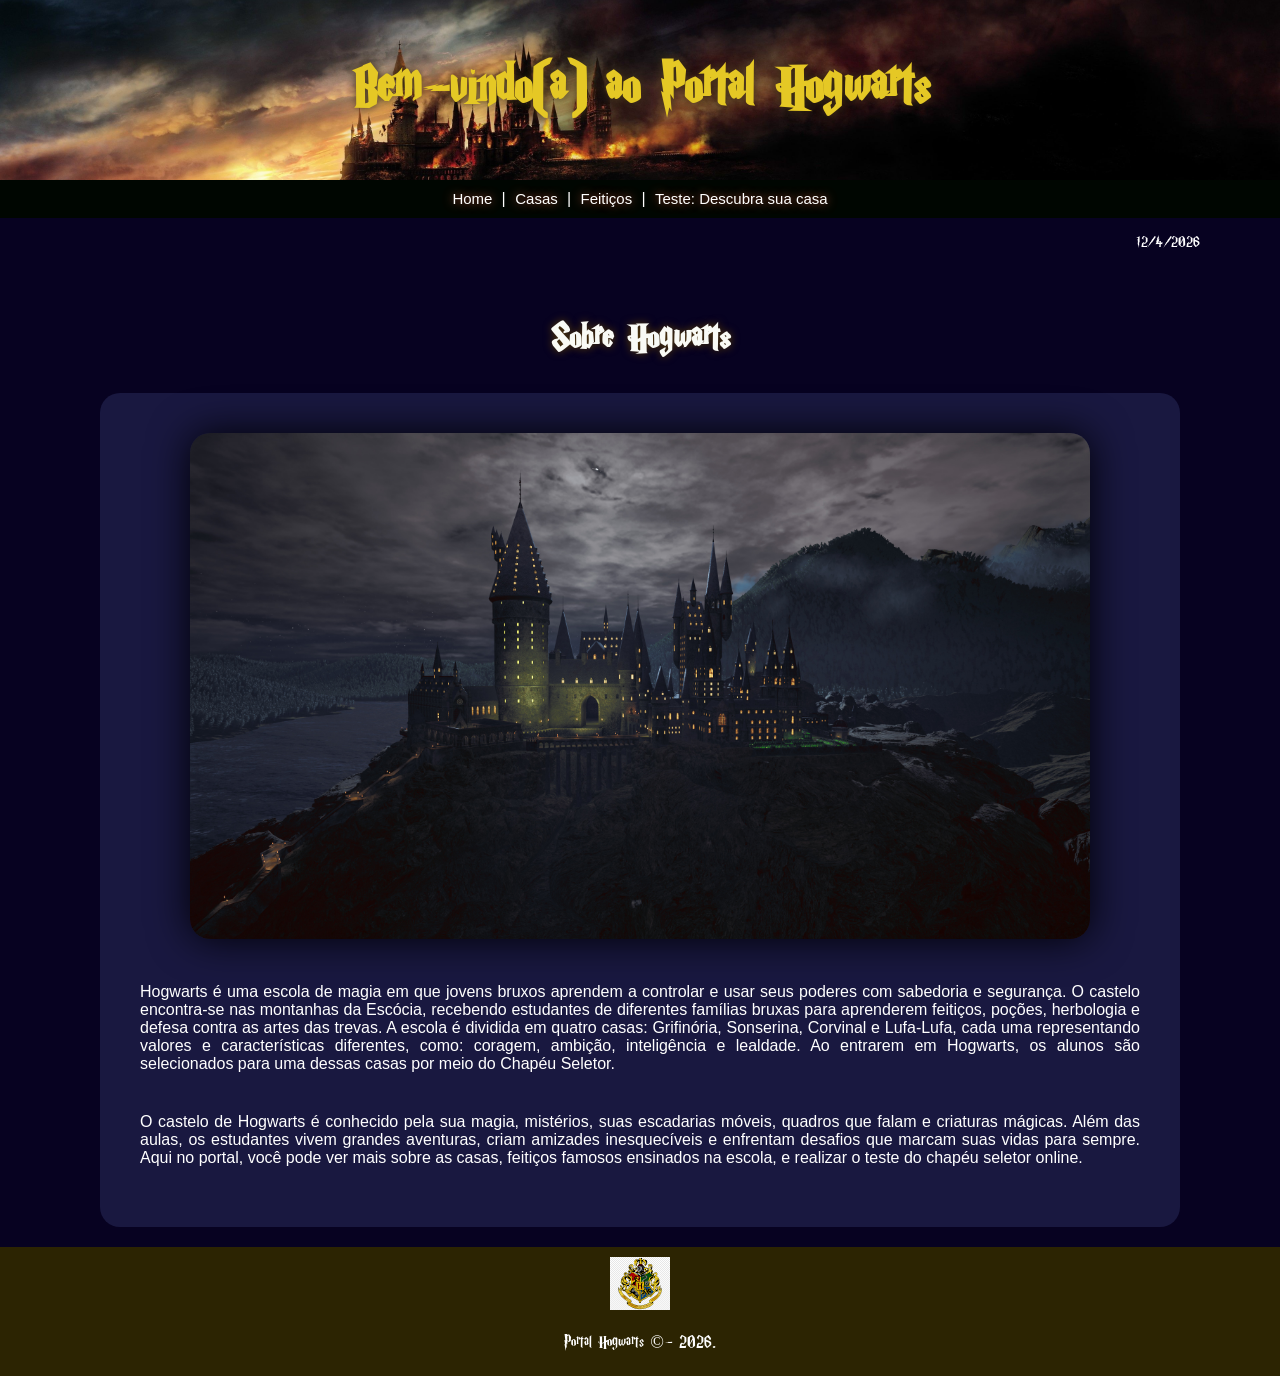
<file: index.html>
<!DOCTYPE html>
<html lang="pt-BR">
<head>
    <meta charset="UTF-8">
    <meta name="viewport" content="width=device-width, initial-scale=1.0">
    <title>Home</title>
    <link rel="stylesheet" href="style.css">
</head>
<body>

    <div class="cabecalho">
        <h1>
            Bem-vindo(a) ao Portal Hogwarts 
        </h1>
    </div>

    <div class="menu">
        <a href="index.html"> Home </a>|
        <a href="casas.html"> Casas </a>|
        <a href="feiticos.html"> Feitiços </a>|
        <a href="teste.html"> Teste: Descubra sua casa </a>


    </div>

    <p id="data"></p>

    <div class="principal">
            <h2>
                Sobre Hogwarts
            </h2>
        <div class="infos">
            <img src="imgs/Hogwarts_castelo.jpg" width="900px" id="img_castelo" alt="imagem do castelo de Hogwarts">

            <p>
                Hogwarts é uma escola de magia em que jovens bruxos aprendem a controlar e usar seus poderes com sabedoria e segurança.
                O castelo encontra-se nas montanhas da Escócia, recebendo estudantes de diferentes famílias bruxas para aprenderem feitiços, poções, herbologia e defesa contra as artes das trevas.
                A escola é dividida em quatro casas: Grifinória, Sonserina, Corvinal e Lufa-Lufa, cada uma representando valores e características diferentes, como: coragem, ambição, inteligência e lealdade. Ao entrarem em Hogwarts, os alunos são selecionados para uma dessas casas por meio do Chapéu Seletor.
            </p>

            <p>
                O castelo de Hogwarts é conhecido pela sua magia, mistérios, suas escadarias móveis, quadros que falam e criaturas mágicas. Além das aulas, os estudantes vivem grandes aventuras, criam amizades inesquecíveis e enfrentam desafios que marcam suas vidas para sempre. Aqui no portal, você pode ver mais sobre as casas, feitiços famosos ensinados na escola, e realizar o teste do chapéu seletor online.
            </p>

        </div>
    </div>

    <div class="rodape">
        <img src="imgs/Hogwarts.png" width="60px" id="img_hogwarts"  alt="Logo de Hogwarts">
        <p>
            Portal Hogwarts ©- 2026. 
        </p>
    </div>
    <script src="script.js"></script>

</body>
</html>
</file>
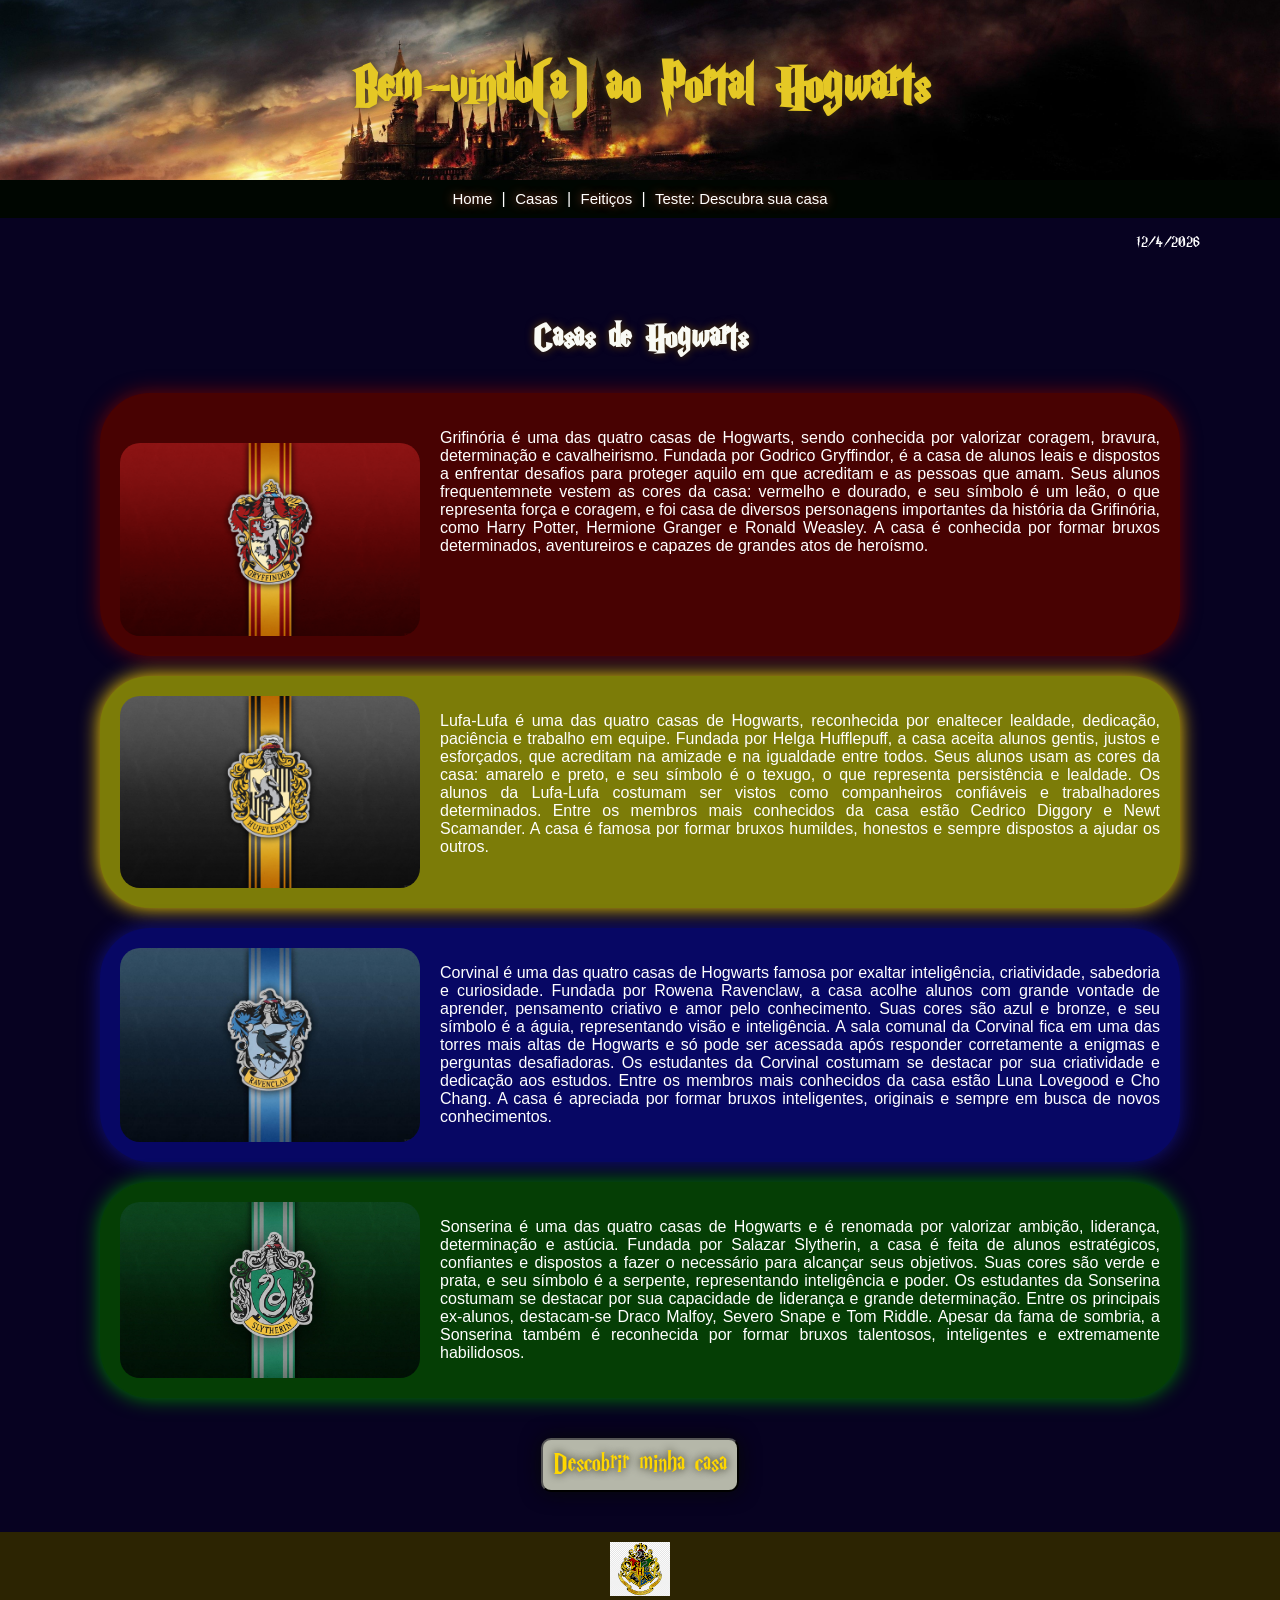
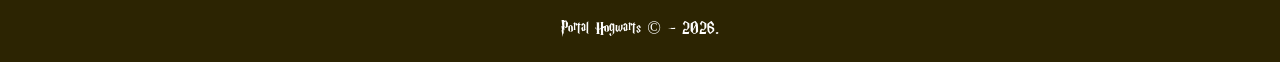
<file: casas.html>
<!DOCTYPE html>
<html lang="pt-BR">
<head>
    <meta charset="UTF-8">
    <meta name="viewport" content="width=device-width, initial-scale=1.0">
    <title>Casas</title>
    <link rel="stylesheet" href="style.css">
</head>
<body>

    <div class="cabecalho">
        <h1>
            Bem-vindo(a) ao Portal Hogwarts
        </h1>
    </div>

    <div class="menu">
        <a href="index.html"> Home </a>|
        <a href="casas.html"> Casas </a>|
        <a href="feiticos.html"> Feitiços </a>|
        <a href="teste.html"> Teste: Descubra sua casa </a>
    </div>
    
    <p id="data"></p>

    <div class="principal">
        <h2>
            Casas de Hogwarts
        </h2>
        
        <div class="grifinoria">
            <img src="imgs/griffindor.png" width="300px" id="img_grifinoria" alt="Logo Grifinória">

            <p>
                Grifinória é uma das quatro casas de Hogwarts, sendo conhecida por valorizar coragem, bravura, determinação e cavalheirismo. Fundada por Godrico Gryffindor, é a casa de alunos leais e dispostos a enfrentar desafios para proteger aquilo em que acreditam e as pessoas que amam. Seus alunos frequentemnete vestem as cores da casa: vermelho e dourado, e seu símbolo é um leão, o que representa força e coragem, e foi casa de diversos personagens importantes da história da Grifinória, como Harry Potter, Hermione Granger e Ronald Weasley. A casa é conhecida por formar bruxos determinados, aventureiros e capazes de grandes atos de heroísmo.
            </p>

        </div>

        <div class="lufa">
            <img src="imgs/lufa.png" width="300px" id="img_lufa" alt="Logo lufa-lufa">

            <p>
                Lufa-Lufa é uma das quatro casas de Hogwarts, reconhecida por enaltecer lealdade, dedicação, paciência e trabalho em equipe. Fundada por Helga Hufflepuff, a casa aceita alunos gentis, justos e esforçados, que acreditam na amizade e na igualdade entre todos. Seus alunos usam as cores da casa: amarelo e preto, e seu símbolo é o texugo, o que representa persistência e lealdade. Os alunos da Lufa-Lufa costumam ser vistos como companheiros confiáveis e trabalhadores determinados. Entre os membros mais conhecidos da casa estão Cedrico Diggory e Newt Scamander. A casa é famosa por formar bruxos humildes, honestos e sempre dispostos a ajudar os outros.
            </p>

        </div>

        <div class="corvinal">
            <img src="imgs/corvinal.jpg" width="300px" id="img_corvinal" alt="Logo Corvinal">

            <p>
                Corvinal é uma das quatro casas de Hogwarts famosa por exaltar inteligência, criatividade, sabedoria e curiosidade. Fundada por Rowena Ravenclaw, a casa acolhe alunos com grande vontade de aprender, pensamento criativo e amor pelo conhecimento. Suas cores são azul e bronze, e seu símbolo é a águia, representando visão e inteligência. A sala comunal da Corvinal fica em uma das torres mais altas de Hogwarts e só pode ser acessada após responder corretamente a enigmas e perguntas desafiadoras. Os estudantes da Corvinal costumam se destacar por sua criatividade e dedicação aos estudos. Entre os membros mais conhecidos da casa estão Luna Lovegood e Cho Chang. A casa é apreciada por formar bruxos inteligentes, originais e sempre em busca de novos conhecimentos.
            </p>
        </div>

        <div class="sonserina">
            <img src="imgs/sonserina.jpg" width="300px" id="img_sonserina" alt="Logo sonserina">

            <p>
                Sonserina é uma das quatro casas de Hogwarts e é renomada por valorizar ambição, liderança, determinação e astúcia. Fundada por Salazar Slytherin, a casa é feita de alunos estratégicos, confiantes e dispostos a fazer o necessário para alcançar seus objetivos. Suas cores são verde e prata, e seu símbolo é a serpente, representando inteligência e poder. Os estudantes da Sonserina costumam se destacar por sua capacidade de liderança e grande determinação. Entre os principais ex-alunos, destacam-se Draco Malfoy, Severo Snape e Tom Riddle. Apesar da fama de sombria, a Sonserina também é reconhecida por formar bruxos talentosos, inteligentes e extremamente habilidosos.
            </p>
        </div>

        <button type="button" id="teste_casa" onclick="troca_pagina()"> Descobrir minha casa</button>

    </div>

    <div class="rodape">
        <img src="imgs/Hogwarts.png" width="60px" id="img_hogwarts" alt="Logo de Hogwarts">
        <p>
            Portal Hogwarts © - 2026. 
        </p>

    </div>
    <script src="script.js"></script>

</body>
</html>
</file>
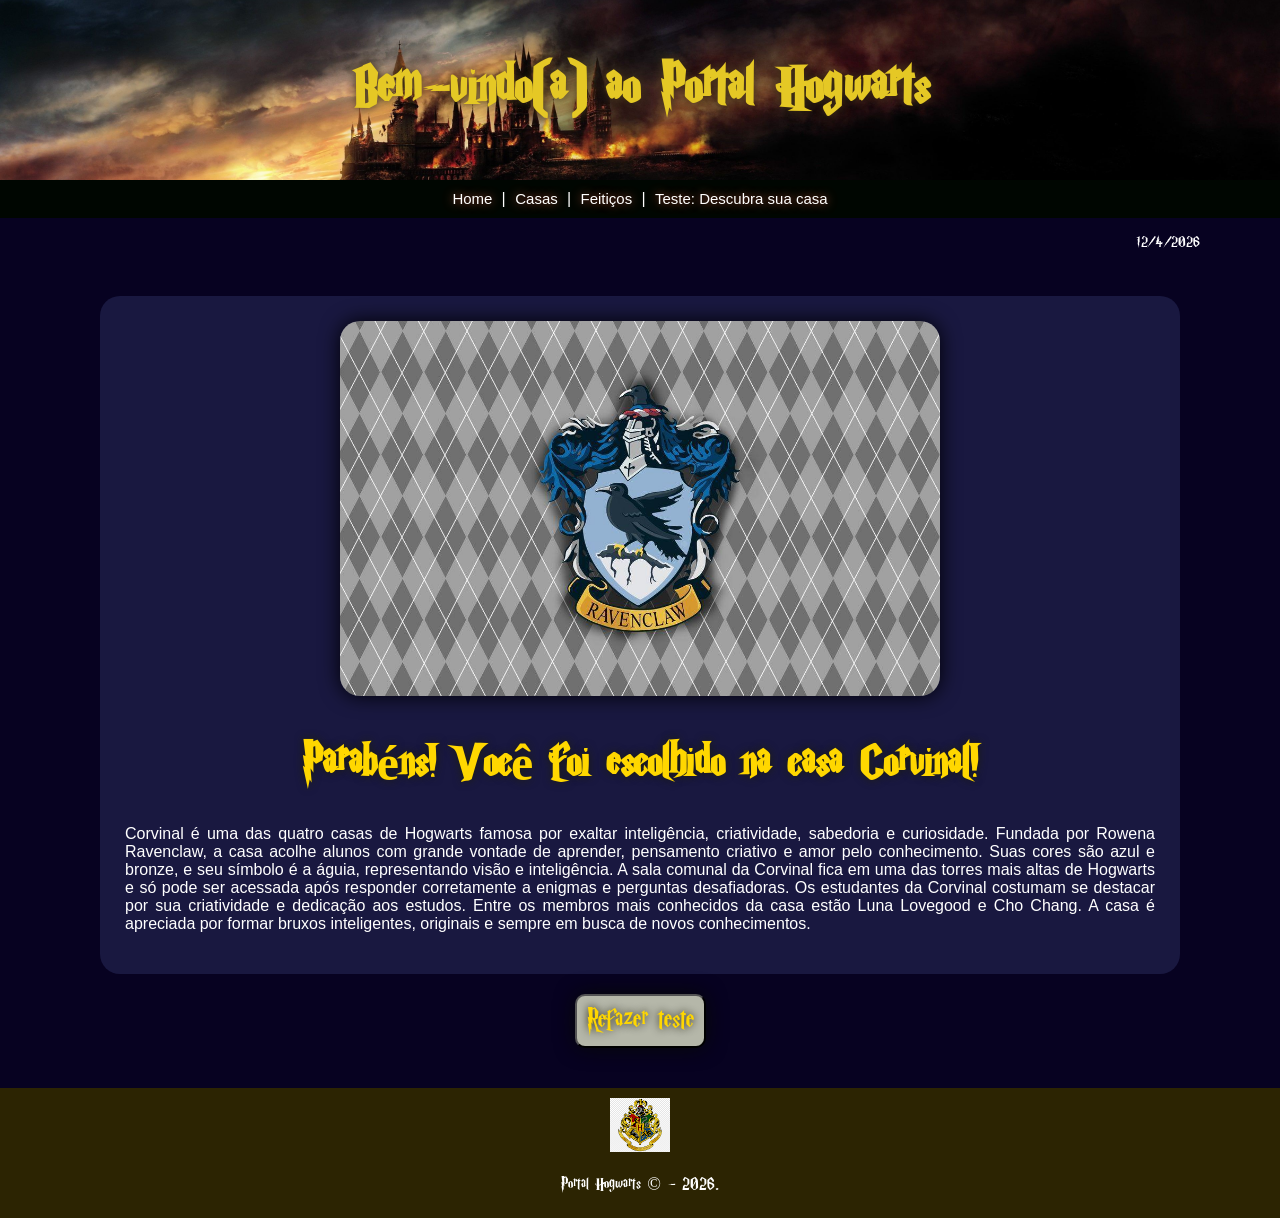
<file: corvinal.html>
<!DOCTYPE html>
<html lang="pt-BR">
<head>
    <meta charset="UTF-8">
    <meta name="viewport" content="width=device-width, initial-scale=1.0">
    <title>Corvinal</title>
    <link rel="stylesheet" href="style.css">
</head>
<body>
    <div class="cabecalho">
        <h1>
           Bem-vindo(a) ao Portal Hogwarts
        </h1>        
    </div>

    <div class="menu">
        <a href="index.html"> Home </a>|
        <a href="casas.html"> Casas </a>|
        <a href="feiticos.html"> Feitiços </a>|
        <a href="teste.html"> Teste: Descubra sua casa </a>
    </div>
    <p id="data"></p>

    <div class="principal">
         <div class="card_casa">
            <img src="imgs/casa_corvinal.jpg" width="600px" id="img_casa_grifinoria" alt="imagem logo grifinoria">
        <h1>
            Parabéns! Você foi escolhido na casa Corvinal!
        </h1>

        <p>
            Corvinal é uma das quatro casas de Hogwarts famosa por exaltar inteligência, criatividade, sabedoria e curiosidade. Fundada por Rowena Ravenclaw, a casa acolhe alunos com grande vontade de aprender, pensamento criativo e amor pelo conhecimento. Suas cores são azul e bronze, e seu símbolo é a águia, representando visão e inteligência. A sala comunal da Corvinal fica em uma das torres mais altas de Hogwarts e só pode ser acessada após responder corretamente a enigmas e perguntas desafiadoras. Os estudantes da Corvinal costumam se destacar por sua criatividade e dedicação aos estudos. Entre os membros mais conhecidos da casa estão Luna Lovegood e Cho Chang. A casa é apreciada por formar bruxos inteligentes, originais e sempre em busca de novos conhecimentos.
        </p>
        </div>

         <button type="button" id="botao_refazer_teste" onclick="refazer_teste()">Refazer teste</button>
    </div>

    <div class="rodape">
         <img src="imgs/Hogwarts.png" width="60px" id="img_hogwarts" alt="Logo de Hogwarts">
        <p>
            Portal Hogwarts © - 2026. 
        </p>
    </div>
    <script src="script.js"></script>

</body>
</html>
</file>
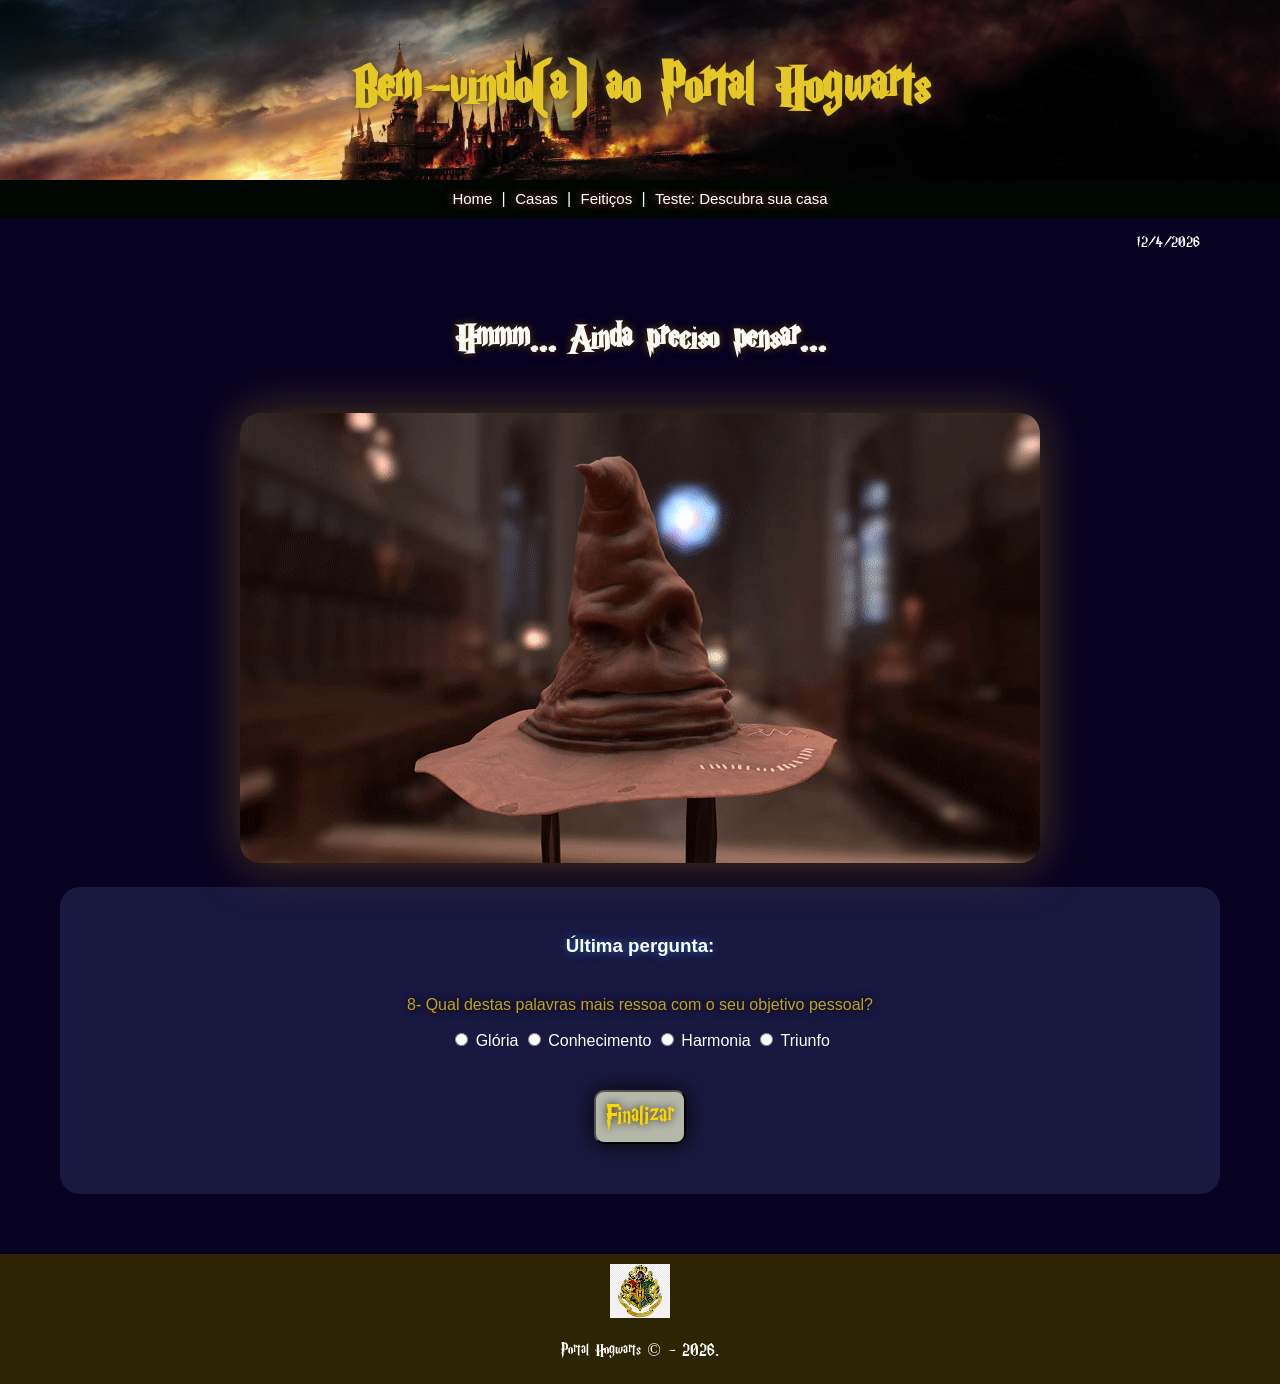
<file: desempate_teste.html>
<!DOCTYPE html>
<html lang="pt-BR">
<head>
    <meta charset="UTF-8">
    <meta name="viewport" content="width=device-width, initial-scale=1.0">
    <title>Teste</title>
    <link rel="stylesheet" href="style.css">
</head>
<body>

    <div class="cabecalho">
        <h1>
           Bem-vindo(a) ao Portal Hogwarts
        </h1>
    </div>

    <div class="menu">
        <a href="index.html"> Home </a>|
        <a href="casas.html"> Casas </a>|
        <a href="feiticos.html"> Feitiços </a>|
        <a href="teste.html"> Teste: Descubra sua casa </a>
    </div>
    <p id="data"></p>

    <div class="principal">
        <h2>
            Hmmm... Ainda preciso pensar... 
        </h2>
        <img src="imgs/blake-johnson-animation-test.gif" width="800px" id="gif_chapeu" alt="Imagem do chapéu seletor">

        <div class="teste">
            <h3>Última pergunta: </h3>

            <center>
                <p>
                8- Qual destas palavras mais ressoa com o seu objetivo pessoal?
            </p>
            <input type="radio" name="desempate" id="gloria" required>
            <label for="gloria">Glória</label>
            <input type="radio" name="desempate" id="conhecimento" required>
            <label for="conhecimento">Conhecimento</label>
            <input type="radio" name="desempate" id="harmonia" required>
            <label for="harmonia">Harmonia</label>
            <input type="radio" name="desempate" id="triunfo" required>
            <label for="triunfo">Triunfo</label>

            <button type="button" id="botao_finalizar" onclick="desempatar()" >Finalizar</button>
            </center>

        </div>
    </div>

    <div class="rodape">
         <img src="imgs/Hogwarts.png" width="60px" id="img_hogwarts" alt="Logo de Hogwarts">
        <p>
            Portal Hogwarts © - 2026. 
        </p>
    </div>
    <script src="script.js"></script>
</body>
</html>
</file>
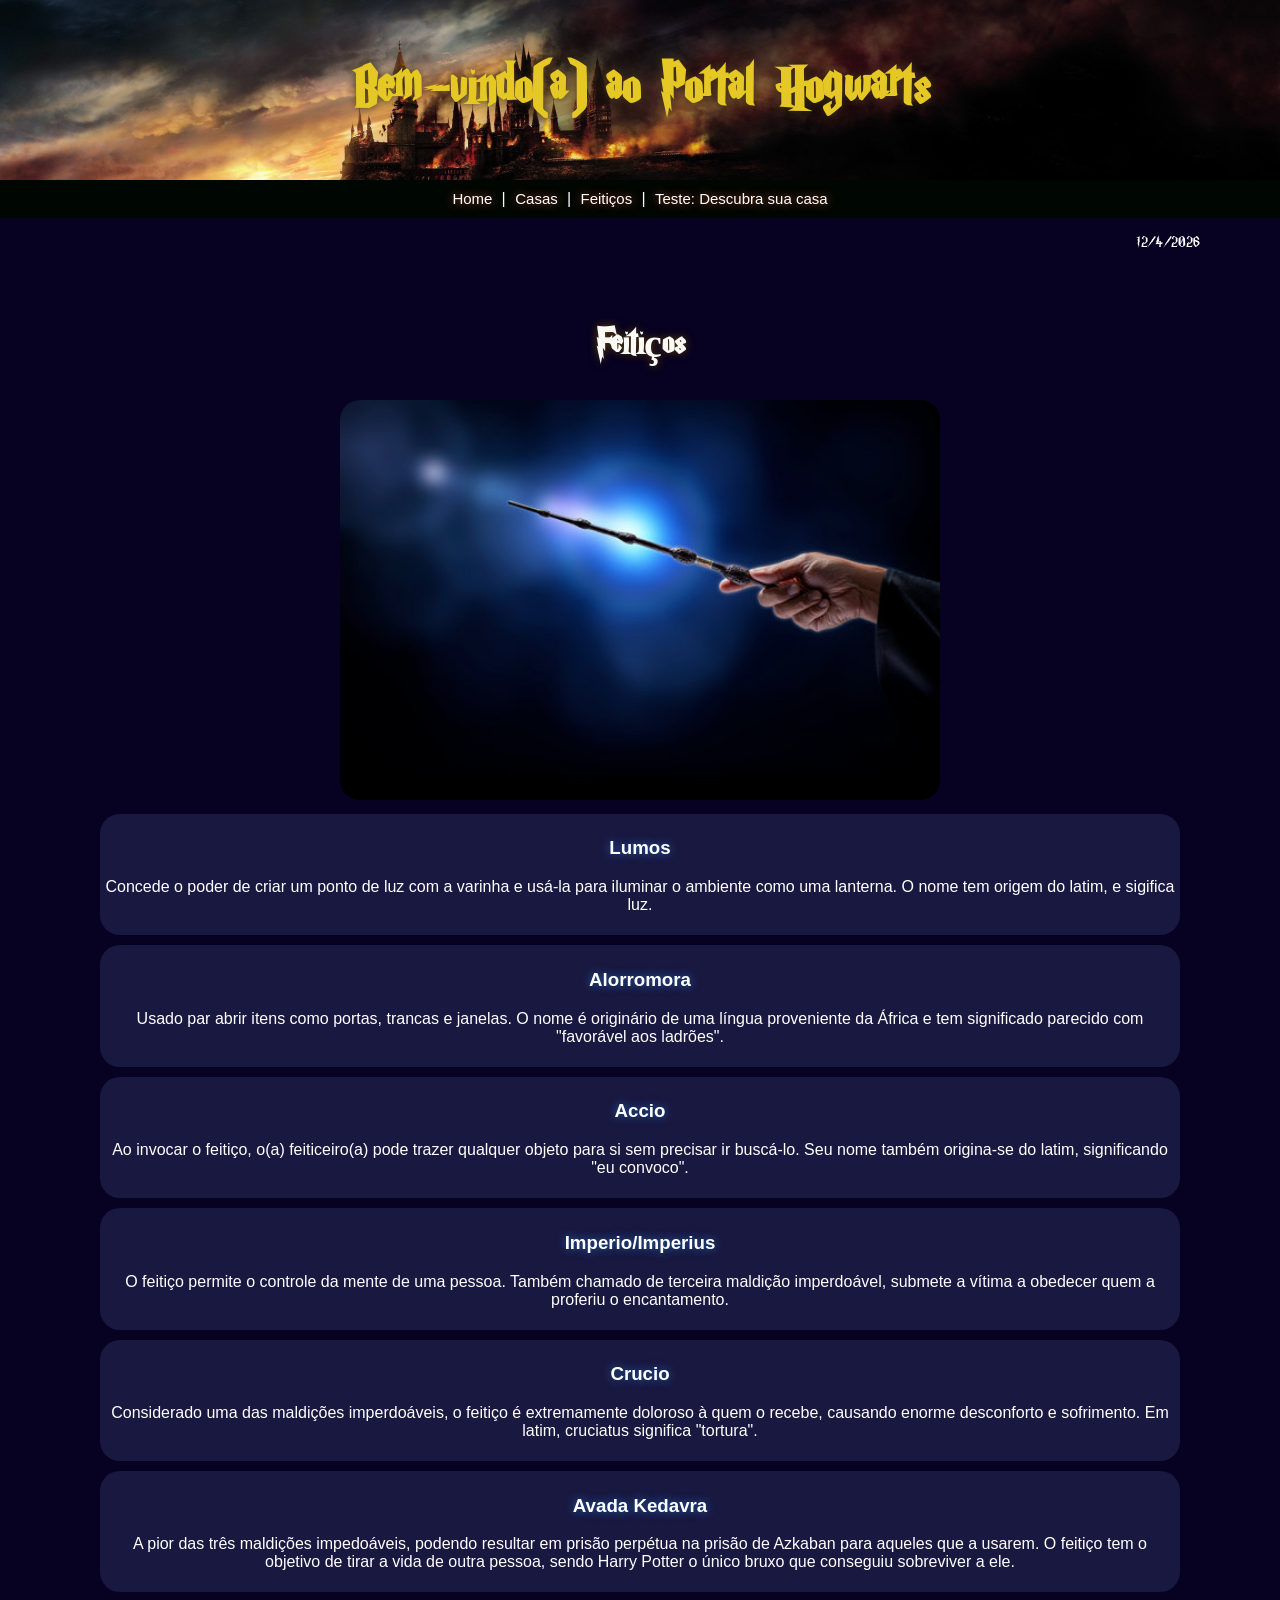
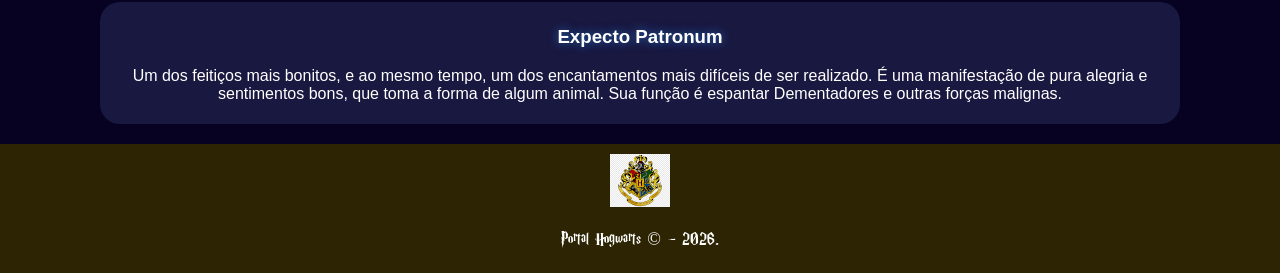
<file: feiticos.html>
<!DOCTYPE html>
<html lang="pt-BR">
<head>
    <meta charset="UTF-8">
    <meta name="viewport" content="width=device-width, initial-scale=1.0">
    <title>Feiticos</title>
    <link rel="stylesheet" href="style.css">
</head>
<body>

    <div class="cabecalho">
        <h1>
            Bem-vindo(a) ao Portal Hogwarts
        </h1>
    </div>

    <div class="menu">
        <a href="index.html"> Home </a>|
        <a href="casas.html"> Casas </a>|
        <a href="feiticos.html"> Feitiços </a>|
        <a href="teste.html"> Teste: Descubra sua casa </a>
    </div>
    <p id="data"></p>

    <div class="principal">
        <h2>
            Feitiços
        </h2>
        <img src="imgs/varinha5.jpg" width="600px" id="img_varinha" alt="Imagem de varinha">

        <div class="lumos">
            <h3>Lumos</h3>
            <p>
                Concede o poder de criar um ponto de luz com a varinha e usá-la para iluminar o ambiente como uma lanterna.
                O nome tem origem do latim, e sigifica luz.
            </p>
        </div>

        <div class="alohomora">
            <h3>
                Alorromora
            </h3>
            <p>
                Usado par abrir itens como portas, trancas e janelas. O nome é originário de uma língua proveniente da África e 
                tem significado parecido com "favorável aos ladrões".
            </p>
        </div>

        <div class="accio">
            <h3>Accio</h3>
            <p>
                Ao invocar o feitiço, o(a) feiticeiro(a) pode trazer qualquer objeto para si sem precisar ir buscá-lo. Seu nome também origina-se do latim, significando "eu convoco".
            </p>
        </div>

        <div class="imperio">
            <h3>Imperio/Imperius</h3>
            <p>
                O feitiço permite o controle da mente de uma pessoa. Também chamado de terceira maldição imperdoável, submete a vítima a 
                obedecer quem a proferiu o encantamento.
            </p>
        </div>

        <div class="crucio">
            <h3>Crucio</h3>
            <p>
                Considerado uma das maldições imperdoáveis, o feitiço é extremamente doloroso à quem o recebe, causando enorme desconforto e sofrimento. Em latim, cruciatus significa "tortura".
            </p>
        </div>

        <div class="avada">
            <h3>Avada Kedavra</h3>
            <p>
                A pior das três maldições impedoáveis, podendo resultar em prisão perpétua na prisão de Azkaban para aqueles que a usarem. O feitiço tem o objetivo de tirar a vida de outra pessoa, sendo Harry Potter o único bruxo que conseguiu sobreviver a ele.
            </p>
        </div>

        <div class="patrono">
            <h3>Expecto Patronum</h3>
            <p>
                Um dos feitiços mais bonitos, e ao mesmo tempo, um dos encantamentos mais difíceis de ser realizado. É uma manifestação de pura alegria e sentimentos bons, que toma a forma de algum animal. Sua função é espantar Dementadores e outras forças malignas.
            </p>
        </div>
    </div>

    <div class="rodape">
        <img src="imgs/Hogwarts.png" width="60px" id="img_hogwarts" alt="Logo de Hogwarts">
        <p>
            Portal Hogwarts © - 2026. 
        </p>
    </div>
    <script src="script.js"></script>

</body>
</html>
</file>
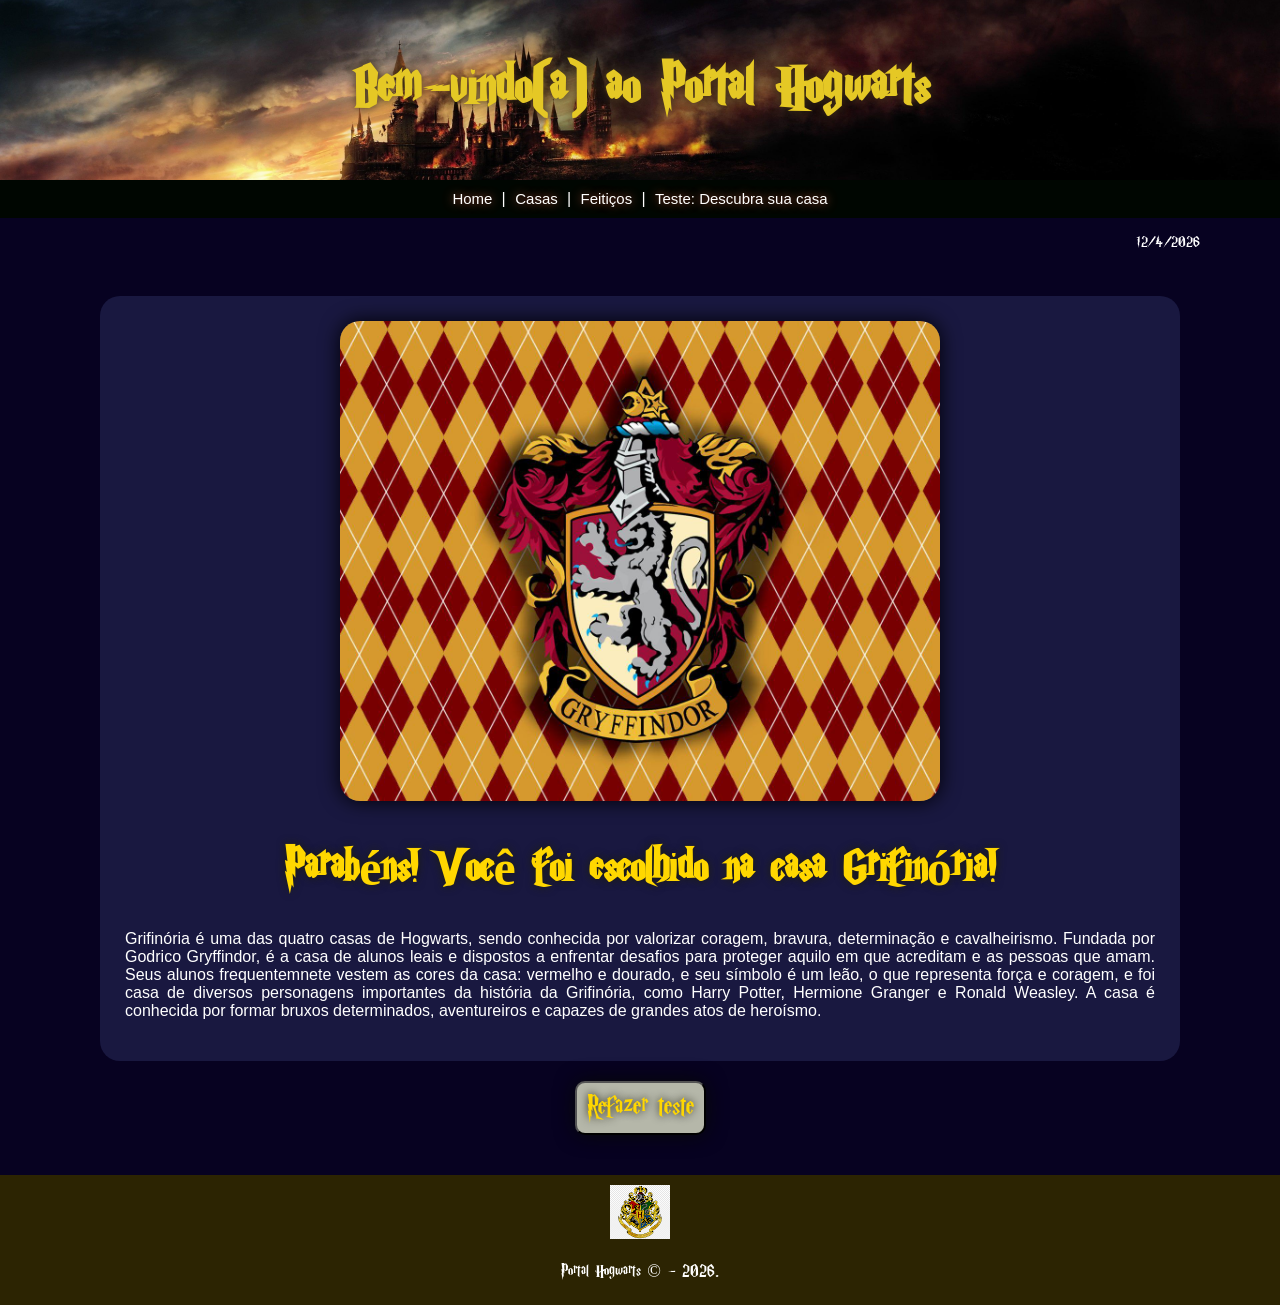
<file: grifinoria.html>
<!DOCTYPE html>
<html lang="pt-BR">
<head>
    <meta charset="UTF-8">
    <meta name="viewport" content="width=device-width, initial-scale=1.0">
    <title>Grifinória</title>
    <link rel="stylesheet" href="style.css">
</head>
<body>
    <div class="cabecalho">
        <h1>
           Bem-vindo(a) ao Portal Hogwarts
        </h1>        
    </div>

    <div class="menu">
        <a href="index.html"> Home </a>|
        <a href="casas.html"> Casas </a>|
        <a href="feiticos.html"> Feitiços </a>|
        <a href="teste.html"> Teste: Descubra sua casa </a>
    </div>
    <p id="data"></p>

    <div class="principal">
        <div class="card_casa">
            <img src="imgs/casa_grifinoria.jpg" width="600px" alt="imagem logo grifinoria">
            <h1>
                Parabéns! Você foi escolhido na casa Grifinória!
            </h1>

            <p>
                Grifinória é uma das quatro casas de Hogwarts, sendo conhecida por valorizar coragem, bravura, determinação e cavalheirismo. Fundada por Godrico Gryffindor, é a casa de alunos leais e dispostos a enfrentar desafios para proteger aquilo em que acreditam e as pessoas que amam. Seus alunos frequentemnete vestem as cores da casa: vermelho e dourado, e seu símbolo é um leão, o que representa força e coragem, e foi casa de diversos personagens importantes da história da Grifinória, como Harry Potter, Hermione Granger e Ronald Weasley. A casa é conhecida por formar bruxos determinados, aventureiros e capazes de grandes atos de heroísmo.
            </p>

        </div>

            <button type="button" id="botao_refazer_teste" onclick="refazer_teste()">Refazer teste</button>

    </div>

    <div class="rodape">
         <img src="imgs/Hogwarts.png" width="60px" id="img_hogwarts" alt="Logo de Hogwarts">
        <p>
            Portal Hogwarts © - 2026. 
        </p>
    </div>
    <script src="script.js"></script>
    
</body>
</html>
</file>
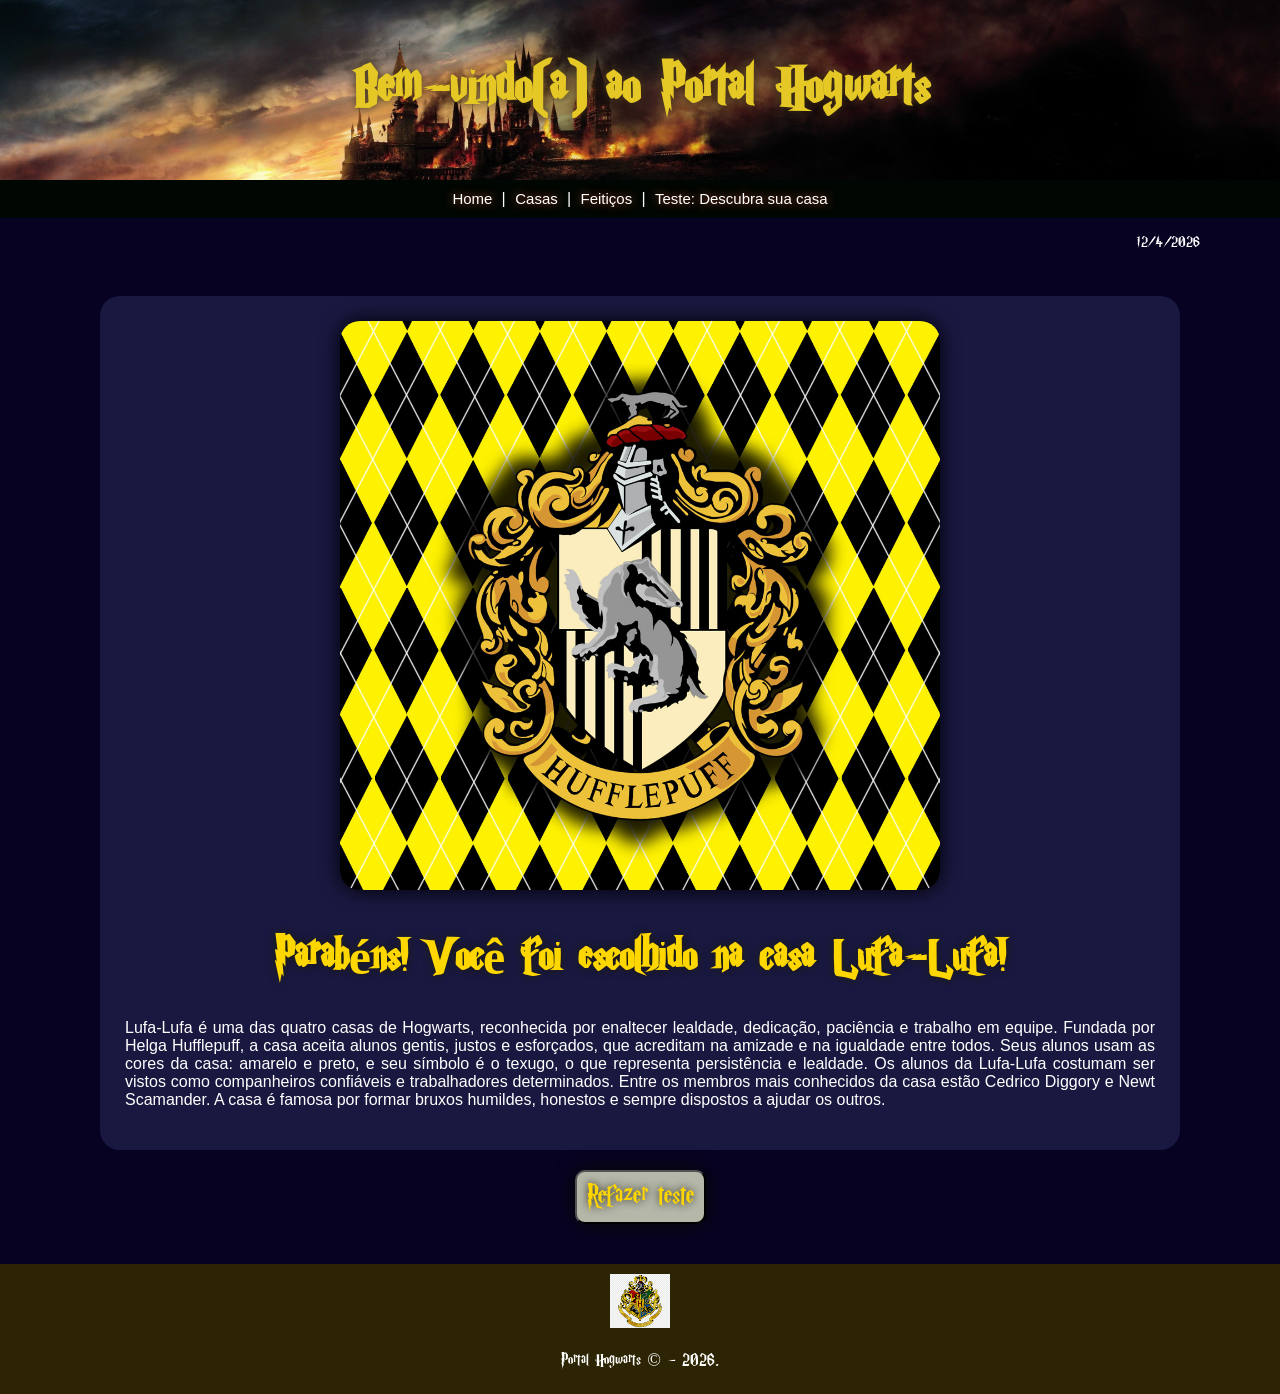
<file: lufa.html>
<!DOCTYPE html>
<html lang="pt-BR">
<head>
    <meta charset="UTF-8">
    <meta name="viewport" content="width=device-width, initial-scale=1.0">
    <title>Lufa-Lufa</title>
    <link rel="stylesheet" href="style.css">
</head>
<body>
    <div class="cabecalho">
        <h1>
           Bem-vindo(a) ao Portal Hogwarts
        </h1>        
    </div>

    <div class="menu">
        <a href="index.html"> Home </a>|
        <a href="casas.html"> Casas </a>|
        <a href="feiticos.html"> Feitiços </a>|
        <a href="teste.html"> Teste: Descubra sua casa </a>
    </div>
    <p id="data"></p>

    <div class="principal">
         <div class="card_casa">
            <img src="imgs/casa_lufa.jpg" width="600px" alt="imagem logo lufa">
            <h1>
            Parabéns! Você foi escolhido na casa Lufa-Lufa!
            </h1>

            <p>
                Lufa-Lufa é uma das quatro casas de Hogwarts, reconhecida por enaltecer lealdade, dedicação, paciência e trabalho em equipe. Fundada por Helga Hufflepuff, a casa aceita alunos gentis, justos e esforçados, que acreditam na amizade e na igualdade entre todos. Seus alunos usam as cores da casa: amarelo e preto, e seu símbolo é o texugo, o que representa persistência e lealdade. Os alunos da Lufa-Lufa costumam ser vistos como companheiros confiáveis e trabalhadores determinados. Entre os membros mais conhecidos da casa estão Cedrico Diggory e Newt Scamander. A casa é famosa por formar bruxos humildes, honestos e sempre dispostos a ajudar os outros.
            </p>
        </div>

         <button type="button" id="botao_refazer_teste" onclick="refazer_teste()">Refazer teste</button>

    </div>

    <div class="rodape">
         <img src="imgs/Hogwarts.png" width="60px" id="img_hogwarts" alt="Logo de Hogwarts">
        <p>
            Portal Hogwarts © - 2026. 
        </p>
    </div>
     <script src="script.js"></script>
   
</body>
</html>
</file>
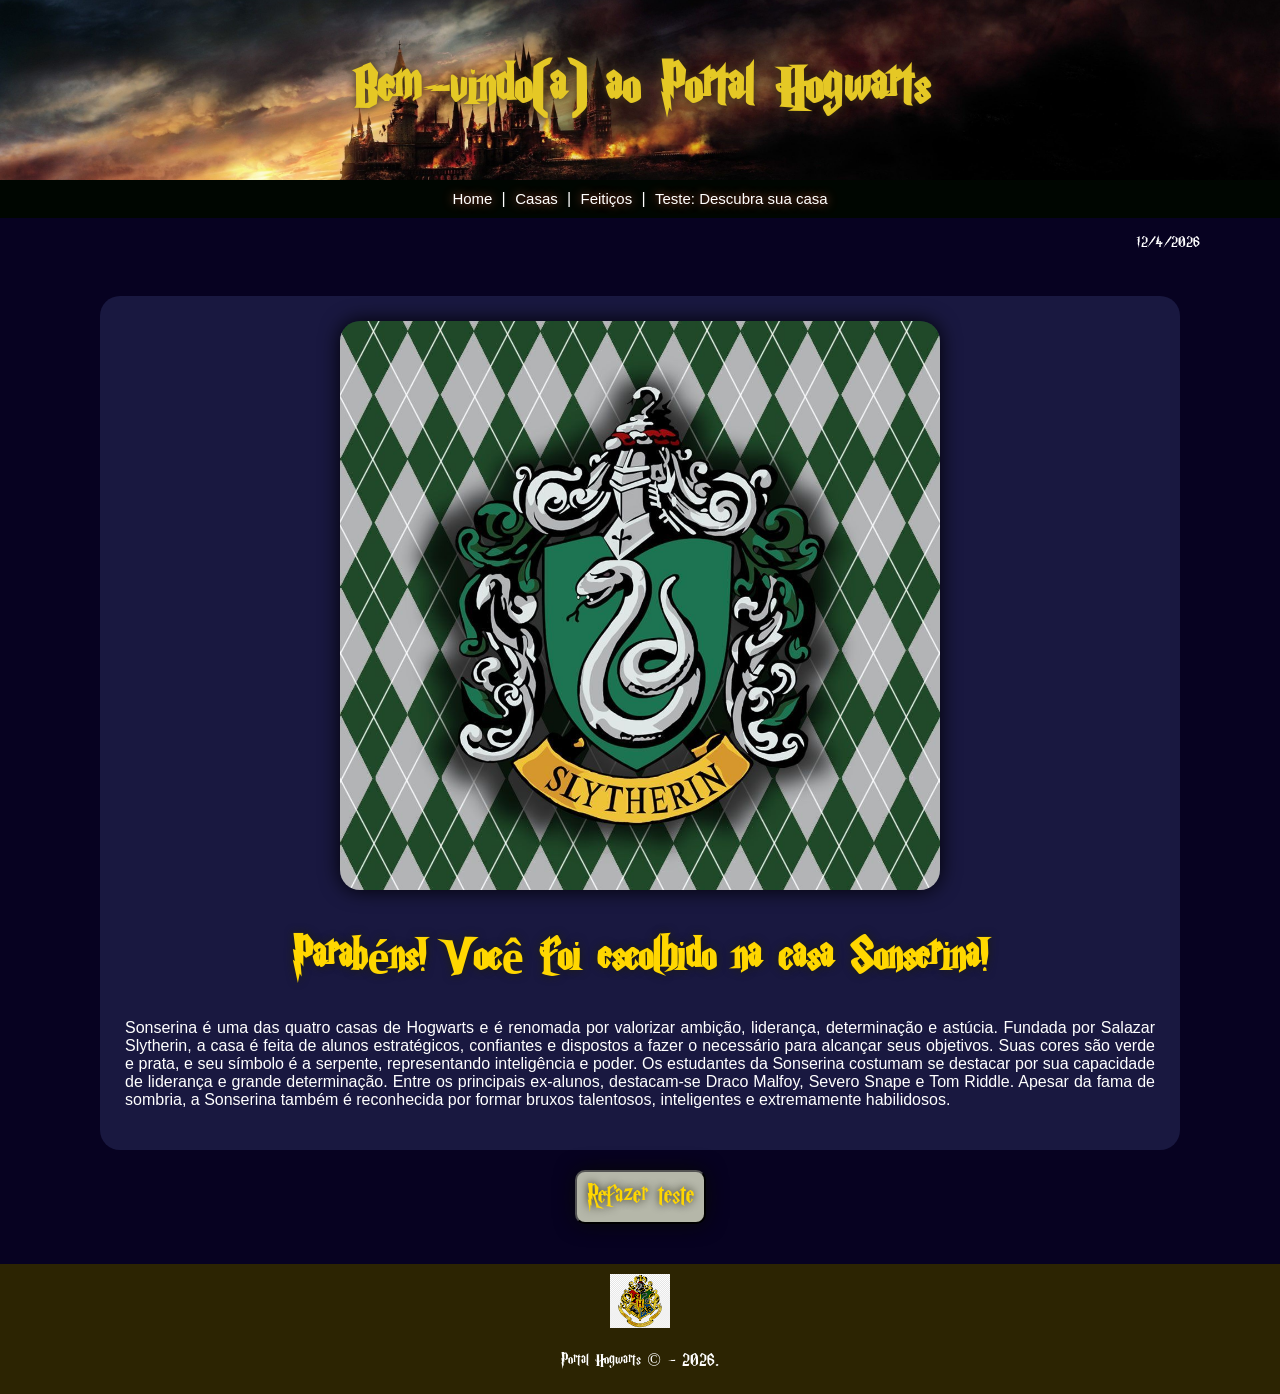
<file: sonserina.html>
<!DOCTYPE html>
<html lang="pt-BR">
<head>
    <meta charset="UTF-8">
    <meta name="viewport" content="width=device-width, initial-scale=1.0">
    <title>Sonserina</title>
    <link rel="stylesheet" href="style.css">
</head>
<body>
    <div class="cabecalho">
        <h1>
           Bem-vindo(a) ao Portal Hogwarts
        </h1>        
    </div>

    <div class="menu">
        <a href="index.html"> Home </a>|
        <a href="casas.html"> Casas </a>|
        <a href="feiticos.html"> Feitiços </a>|
        <a href="teste.html"> Teste: Descubra sua casa </a>
    </div>
    <p id="data"></p>

    <div class="principal">
         <div class="card_casa">
            <img src="imgs/casa_sonserina.jpg" width="600px"  alt="imagem logo sonserina">
            <h1>
            Parabéns! Você foi escolhido na casa Sonserina!
            </h1>

            <p>
                Sonserina é uma das quatro casas de Hogwarts e é renomada por valorizar ambição, liderança, determinação e astúcia. Fundada por Salazar Slytherin, a casa é feita de alunos estratégicos, confiantes e dispostos a fazer o necessário para alcançar seus objetivos. Suas cores são verde e prata, e seu símbolo é a serpente, representando inteligência e poder. Os estudantes da Sonserina costumam se destacar por sua capacidade de liderança e grande determinação. Entre os principais ex-alunos, destacam-se Draco Malfoy, Severo Snape e Tom Riddle. Apesar da fama de sombria, a Sonserina também é reconhecida por formar bruxos talentosos, inteligentes e extremamente habilidosos.
            </p>
        </div>
         <button type="button" id="botao_refazer_teste" onclick="refazer_teste()">Refazer teste</button>
    </div>

    <div class="rodape">
         <img src="imgs/Hogwarts.png" width="60px" id="img_hogwarts" alt="Logo de Hogwarts">
        <p>
            Portal Hogwarts © - 2026. 
        </p>
    </div>
    <script src="script.js"></script>
   
</body>
</html>
</file>
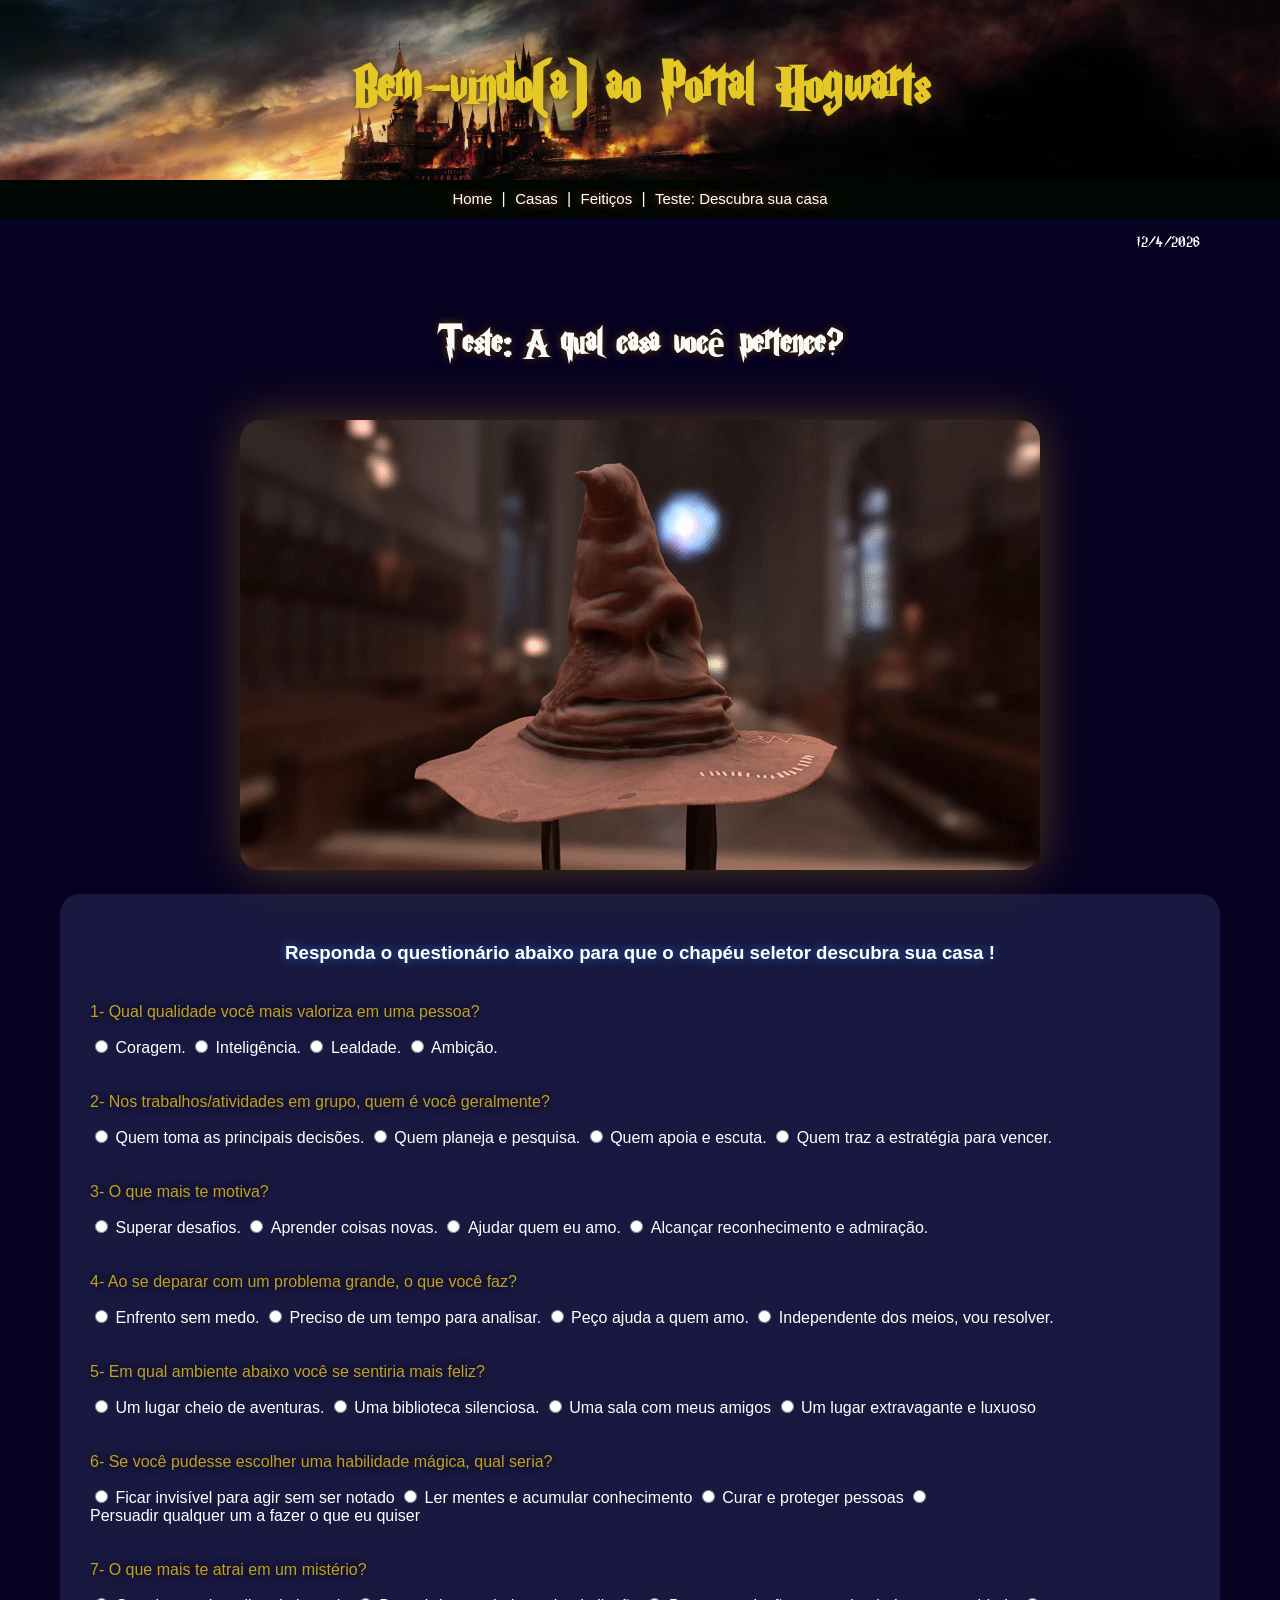
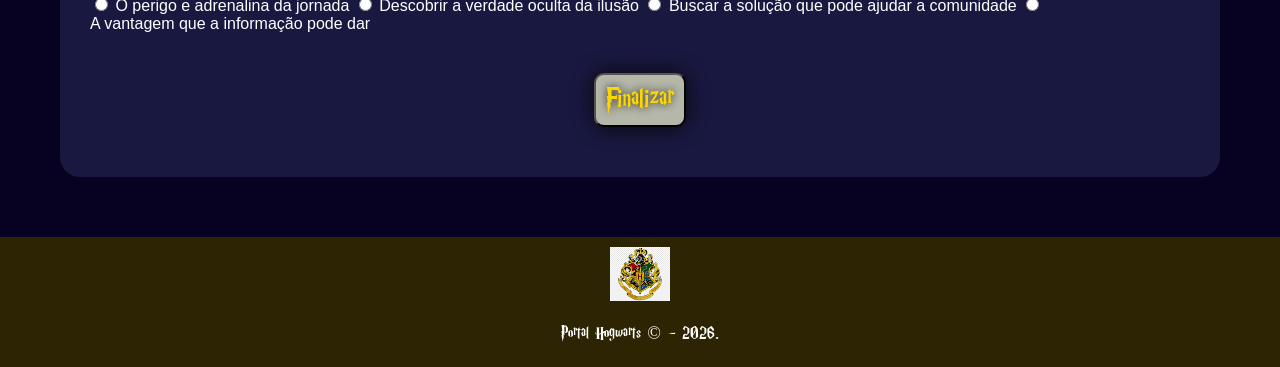
<file: teste.html>
<!DOCTYPE html>
<html lang="pt-BR">
<head>
    <meta charset="UTF-8">
    <meta name="viewport" content="width=device-width, initial-scale=1.0">
    <title>Teste</title>
    <link rel="stylesheet" href="style.css">
</head>
<body>

    <div class="cabecalho">
        <h1>
           Bem-vindo(a) ao Portal Hogwarts
        </h1>
    </div>

    <div class="menu">
        <a href="index.html"> Home </a>|
        <a href="casas.html"> Casas </a>|
        <a href="feiticos.html"> Feitiços </a>|
        <a href="teste.html"> Teste: Descubra sua casa </a>
    </div>
    <p id="data"></p>

    <div class="principal">
        <h2>
            Teste: A qual casa você pertence?
        </h2>
        <img src="imgs/blake-johnson-animation-test.gif" width="800px" id="gif_chapeu" alt="Imagem do chapéu seletor">

        <div class="teste">
            <h3>Responda o questionário abaixo para que o chapéu seletor descubra sua casa ! </h3>
            <p>
                1- Qual qualidade você mais valoriza em uma pessoa?
            </p>
            <input type="radio" name="admiracao" id="coragem" required>
            <label for="coragem">Coragem.</label>
            <input type="radio" name="admiracao" id="inteligencia" required>
            <label for="inteligencia">Inteligência.</label>
            <input type="radio" name="admiracao" id="lealdade" required>
            <label for="lealdade">Lealdade.</label>
            <input type="radio" name="admiracao" id="ambicao" required>
            <label for="ambicao">Ambição.</label>

            <p>
                2- Nos trabalhos/atividades em grupo, quem é você geralmente?
            </p>
            <input type="radio" name="papel" id="decide" required> 
            <label for="decide">Quem toma as principais decisões.</label>
            <input type="radio" name="papel" id="planeja" required>
            <label for="planeja"> Quem planeja e pesquisa.</label>
            <input type="radio" name="papel" id="escuta" required> 
            <label for="escuta">Quem apoia e escuta.</label>
            <input type="radio" name="papel" id="arquiteta" required>
            <label for="arquiteta">Quem traz a estratégia para vencer.</label>

            <p>
                3- O que mais te motiva?
            </p>
            <input type="radio" name="motivacao" id="desafios" required> 
            <label for="desafios">Superar desafios.</label>
            <input type="radio" name="motivacao" id="aprendizado" required> 
            <label for="aprendizado">Aprender coisas novas.</label>
            <input type="radio" name="motivacao" id="ajudar" required> 
            <label for="ajudar">Ajudar quem eu amo.</label>
            <input type="radio" name="motivacao" id="reconhecimento" required>
            <label for="reconhecimento">Alcançar reconhecimento e admiração.</label>

            <p>
                4- Ao se deparar com um problema grande, o que você faz?
            </p>
            <input type="radio" name="problema" id="destemido" required>
            <label for="destemido">Enfrento sem medo.</label>
            <input type="radio" name="problema" id="analista" required> 
            <label for="analista">Preciso de um tempo para analisar.</label>
            <input type="radio" name="problema" id="pedir" required> 
            <label for="pedir">Peço ajuda a quem amo.</label>
            <input type="radio" name="problema" id="independente" required>
            <label for="independente">Independente dos meios, vou resolver.</label>

            <p>
                5- Em qual ambiente abaixo você se sentiria mais feliz?
            </p>
            <input type="radio" name="ambiente" id="aventuras" required>
            <label for="aventuras">Um lugar cheio de aventuras.</label>
            <input type="radio" name="ambiente" id="biblioteca" required> 
            <label for="biblioteca">Uma biblioteca silenciosa.</label>
            <input type="radio" name="ambiente" id="amigos" required> 
            <label for="amigos">Uma sala com meus amigos</label>
            <input type="radio" name="ambiente" id="luxo" required>
            <label for="luxo">Um lugar extravagante e luxuoso</label>

            <p>
                6- Se você pudesse escolher uma habilidade mágica, qual seria?
            </p>
            <input type="radio" name="habilidade" id="invisivel" required>
            <label for="invisivel">Ficar invisível para agir sem ser notado</label>
            <input type="radio" name="habilidade" id="ler" required> 
            <label for="ler">Ler mentes e acumular conhecimento</label>
            <input type="radio" name="habilidade" id="curar" required> 
            <label for="curar">Curar e proteger pessoas</label>
            <input type="radio" name="habilidade" id="persuadir" required>
            <label for="persuadir">Persuadir qualquer um a fazer o que eu quiser</label>

            <p>
                7- O que mais te atrai em um mistério?
            </p>
            <input type="radio" name="misterio" id="adrenalina" required>
            <label for="adrenalina">O perigo e adrenalina da jornada </label>
            <input type="radio" name="misterio" id="verdade" required> 
            <label for="verdade">Descobrir a verdade oculta da ilusão</label>
            <input type="radio" name="misterio" id="ajudarComunidade" required> 
            <label for="ajudarComunidade">Buscar a solução que pode ajudar a comunidade</label>
            <input type="radio" name="misterio" id="vantagem" required>
            <label for="vantagem">A vantagem que a informação pode dar</label>            

            <button type="button" id="botao_finalizar" onclick="escolha_casa()" >Finalizar</button>
           
        </div>
    </div>

    <div class="rodape">
         <img src="imgs/Hogwarts.png" width="60px" id="img_hogwarts" alt="Logo de Hogwarts">
        <p>
            Portal Hogwarts © - 2026. 
        </p>
    </div>
    <script src="script.js"></script>
</body>
</html>
</file>
<file: style.css>
@font-face {
    font-family: "Harry P";
    src: url(font/HARRYP__.TTF);
}

body{
    background-color: rgb(7, 2, 33);
    margin: 0;
    font-family:'Lucida Sans', 'Lucida Sans Regular', 'Lucida Grande', 'Lucida Sans Unicode', Geneva, Verdana, sans-serif;
}

h2{
    color: rgb(249, 250, 245);
    font-family: "Harry P";
    font-size: 40px;
    text-shadow: 0 0 8px rgb(90, 62, 6) ;

}

.cabecalho{
    color:rgb(255, 255, 255);
    background-image: url(imgs/hogwarts2.jpg);
    background-size:cover;
    background-position: center center;
    padding: 20px;
    text-align: center;
    color:rgb(229, 200, 37);
    font-size: 30px;
    font-family: "Harry P";
    text-shadow: 0 0 10px rgb(66, 52, 24) ;
    box-shadow: 0 0 20px rgb(15, 17, 1);
    text-align: center;
}

.menu{
    color: white;
    padding-top: 5px;
    padding: 10px;
    text-align: center;
    background-color: rgb(0, 6, 1);
}

.menu a {
    text-decoration: none;
    color: rgb(255, 255, 254);
    text-shadow: 0 0 10px rgb(182, 77, 56) ;
    padding: 5px;
    font-size: 15px;
}

a:hover{
    color: rgb(173, 5, 5);
    background-color:yellow;
    border-radius: 10px;
    padding: 10px;
}

.principal{
    text-align: center;
    color:white;
    padding: 20px;
}

.principal h3{
    text-shadow: 0 0 10px rgb(37, 106, 185) ;
}

#img_castelo{
    border-radius: 20px;
    box-shadow: 0 0 40px rgb(2, 0, 5);
}

#img_castelo:hover{
    transform: scale(1.05);
}

.infos{
    padding-top: 40px;
    padding-bottom: 20px;
    margin-left: 80px;
    margin-right: 80px;
    background-color: rgb(25, 24, 64);
    border-radius: 20px;
}
.infos p {
    margin: 40px;
    text-align: justify;
}

.rodape{
    background-color: rgb(44, 36, 2);
    text-align: center;
    align-items: center;
    padding: 5px;
    color:white;
    font-family: "Harry P";
    font-size: 18px;
}

#img_hogwarts{
    padding-top: 5px;
}

#img_grifinoria{
    border-radius: 20px;
    margin-right:20px ;
    margin-top: 30px;
}
.grifinoria{
    display: flex;
    background-color:rgb(72, 2, 2);
    padding: 20px;
    margin-left: 80px;
    margin-right: 80px;
    box-shadow: 0 0 20px rgb(108, 4, 4);
    text-align:justify ;;
    border-radius: 50px;
}

.grifinoria:hover{
    transform: scale(1.05);
}

#img_lufa{
    border-radius: 20px;
    margin-right:20px ;
}

.lufa{
    display: flex;
    background-color:rgb(124, 124, 8);
    padding: 20px;
    margin-top: 20px;
    margin-left: 80px;
    margin-right: 80px;
    box-shadow: 0 0 20px gold;
    text-align:justify ;;
    border-radius: 50px;
}

.lufa:hover{
    transform: scale(1.05);
}

#img_corvinal{
    border-radius: 20px;
    margin-right:20px ;
}

.corvinal{
    display: flex;
    background-color: rgb(7, 7, 100);
    padding: 20px;
    margin-top: 20px;
    margin-left: 80px;
    margin-right: 80px;
    box-shadow: 0 0 20px rgb(18, 18, 129);
    text-align:justify ;;
    border-radius: 50px;
}

.corvinal:hover{
    transform: scale(1.05);
}

#img_sonserina{
    border-radius: 20px;
    margin-right:20px ;
}

.sonserina{
    display: flex;
    background-color: rgb(5, 62, 5);
    padding: 20px;
    margin-top: 20px;
    margin-left: 80px;
    margin-right: 80px;
    margin-bottom:40px ;
    box-shadow: 0 0 20px green;
    text-align:justify ;;
    border-radius: 50px;
}

.sonserina:hover{
    transform: scale(1.05);
}

#img_varinha{
    border-radius: 20px;
}

.lumos, .alohomora, .accio, .imperio, .crucio, .avada, .patrono {
    background-color: rgb(25, 24, 64);
    color: white;
    border-radius: 20px;
    padding: 5px;
    margin-top: 10px;
    margin-left: 80px;
    margin-right: 80px;
}

.lumos:hover, .alohomora:hover, .accio:hover, .imperio:hover,
.crucio:hover, .avada:hover, .patrono:hover {
    transform: scale(1.08);
}

#gif_chapeu{
    border-radius: 20px;
    box-shadow: 0 0 50px rgb(78, 57, 28);
    margin-bottom: 20px;
    margin-top: 20px;
}

#gif_chapeu:hover{
    transform: scale(1.08);
}

.teste {
    align-items: center ;
    text-align: left;
    padding: 30px;
    margin-left: 40px;
    margin-right: 40px;
    margin-bottom: 40px;
    background-color: rgb(25, 24, 64);
    border-radius: 20px;
}

.teste p{
    color: rgb(192, 161, 35);
    text-shadow: 0 0 8px rgb(7, 7, 0) ;
    padding-top: 20px;
}

.teste h3{
    text-align: center;
}

label{
    display: inline-block;
}

label:hover{
     transform: scale(1.05);
}

button {
    padding: 10px;
    margin-bottom: 20px;
    border-radius: 10px;
    font-family: "Harry P";
    font-size: 30px;
    color:gold;
    background-color: rgb(181, 183, 169);
    text-shadow: 0 0 8px rgb(30, 30, 13) ;
    box-shadow: 0 0 20px rgb(7, 7, 6);
}

button:hover{
    transform: scale(1.1);   
}

#botao_finalizar, #teste_casa, #botao_refazer_teste{
    cursor: pointer;
}

.teste button{
margin-top: 40px;
margin-left: auto;
margin-right: auto;
display: block;
text-align: center;
}

.card_casa{
    background-color: rgb(25, 24, 64);
    color: white;
    text-align: center;
    border-radius: 20px;
    padding: 25px;
    margin-top: 10px;
    margin-left: 80px;
    margin-right: 80px;
}

.card_casa p {
    text-align: justify;
}

.card_casa h1{
    font-family: "Harry P";
    font-size: 50px;
    color:gold;
    text-shadow: 0 0 8px rgb(30, 30, 13) ;
}
.card_casa img{
 border-radius: 20px;
box-shadow: 0 0 20px rgb(2, 0, 5);
}

.card_casa img:hover{
    transform: scale(1.03);

}

#botao_refazer_teste{
    margin-top: 20px;
}

#data{
    color: white;
    font-family: "Harry P";
    text-align: right;
    margin-right: 80px;
}

@media(max-width:768px){

}
</file>
